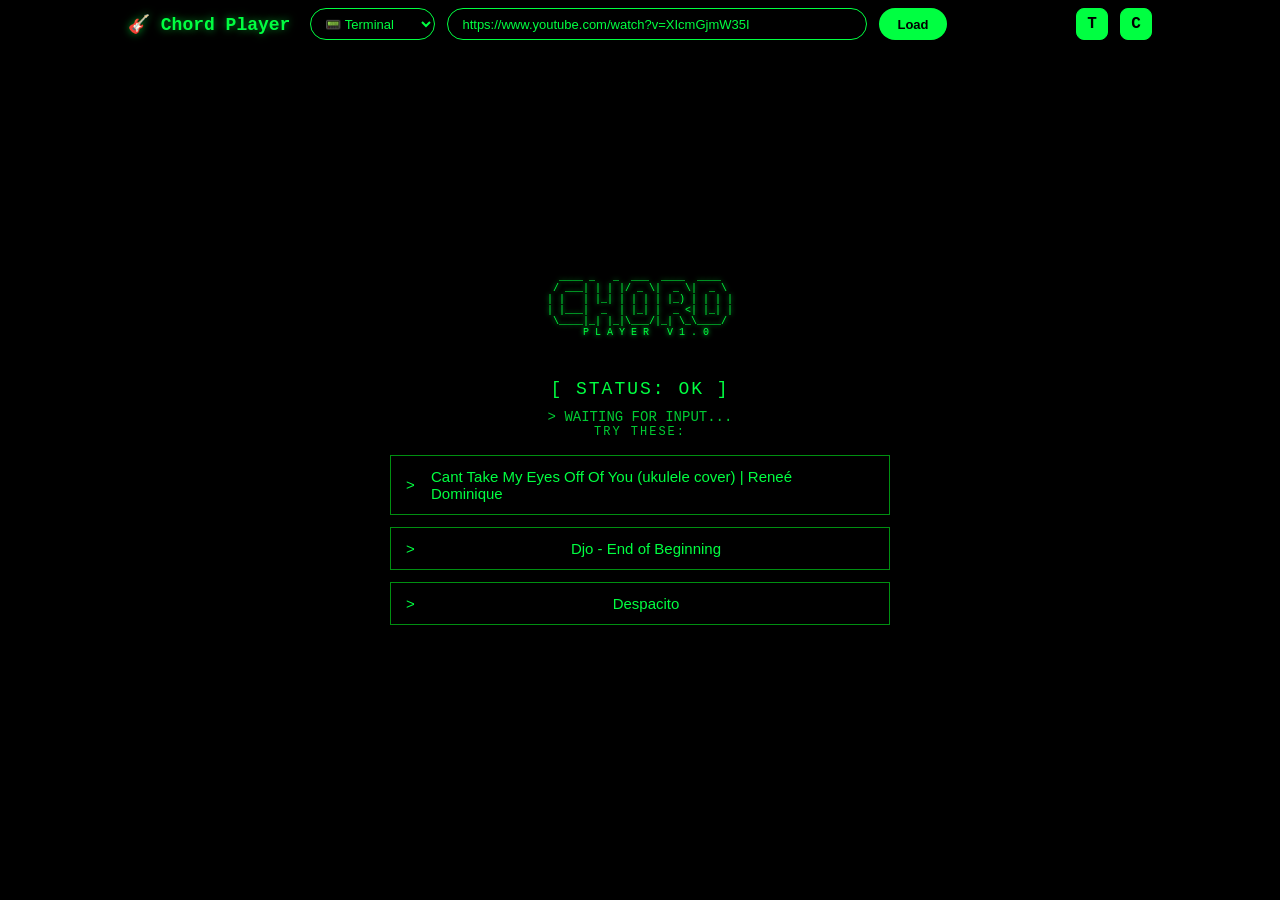
<file: chord-player/index.html>
<!DOCTYPE html>
<html lang="en">

<head>
  <meta charset="UTF-8">
  <meta name="viewport" content="width=device-width, initial-scale=1.0">
  <title>Chord Player - Free Chordify</title>
  <link rel="icon" type="image/png" href="favicon.png">
  <link rel="stylesheet" href="styles.css">
</head>

<body>
  <div class="app-container">
    <!-- Header -->
    <header class="header">
      <div class="header-left">
        <a href="/" class="logo-link">
          <h1>🎸 Chord Player</h1>
        </a>
      </div>
      <div class="header-right">
        <select id="theme-select" class="theme-select">
          <option value="theme-terminal">📟 Terminal</option>
          <option value="theme-cyberpunk">🎸 Cyberpunk</option>
          <option value="theme-nord">❄️ Nord Frost</option>
          <option value="theme-modern">✨ Modern</option>
          <option value="theme-dark">🌙 Dark Gold</option>
        </select>
        <input type="text" id="youtube-url" placeholder="Paste YouTube URL..." class="url-input"
          value="https://www.youtube.com/watch?v=XIcmGjmW35I" />
        <button id="load-btn" class="load-btn">Load</button>
        <a href="https://ukebuddy.com/ukulele-tuner" class="tuner-link" target="_blank" rel="noopener noreferrer"
          title="Ukulele Tuner">T</a>
        <a id="chordify-link" class="chordify-link" target="_blank" rel="noopener noreferrer"
          title="View on Chordify.net">C</a>
      </div>
    </header>

    <!-- Landing Section -->
    <div id="landing-section" class="landing-section">
      <div class="landing-content">
        <div class="hero-icon">🎸</div>
        <h2 class="landing-title">Ready to Jam?</h2>
        <p class="landing-subtitle">Paste a YouTube URL above and we'll fetch the chords for you in seconds.</p>
      </div>
      <div class="terminal-welcome">
        <pre class="ascii-art">
  ____ _   _  ___  ____  ____  
 / ___| | | |/ _ \|  _ \|  _ \ 
| |   | |_| | | | | |_) | | | |
| |___|  _  | |_| |  _ <| |_| |
 \____|_| |_|\___/|_| \_\____/ 
      P L A Y E R   v 1 . 0
        </pre>
        <p class="terminal-status">[ STATUS: OK ]</p>
        <p class="terminal-msg">> WAITING FOR INPUT...</p>
      </div>
      <div class="example-links">
        <span>Try these:</span>
        <button class="example-btn" data-url="https://www.youtube.com/watch?v=19cSv7zjdfU">Cant Take My Eyes Off Of
          You (ukulele cover) | Reneé Dominique</button>
        <button class="example-btn" data-url="https://www.youtube.com/watch?v=B3Z4XGAxJB0">Djo - End of
          Beginning</button>
        <button class="example-btn" data-url="https://www.youtube.com/watch?v=kJQP7kiw5Fk">Despacito</button>
      </div>

      <!-- Bookmarked Songs -->
      <div id="bookmarks-container" class="example-links hidden">
        <span>Saved:</span>
        <div id="bookmarks-list" class="bookmarks-list">
          <!-- Bookmarks will be inserted here -->
        </div>
      </div>
    </div>

    <!-- Loading State -->
    <div id="loading" class="loading hidden">
      <div class="spinner"></div>
      <p>Fetching chords from Chordify...</p>
    </div>

    <!-- Error State -->
    <div id="error" class="error hidden">
      <p id="error-message">Failed to load chords</p>
    </div>

    <!-- Player Section -->
    <div id="player-section" class="player-section hidden">
      <!-- Main Content: Chords + Video -->
      <div class="main-content">
        <!-- Left: Chord Display (3/4) -->
        <div class="chords-panel">
          <!-- Chord Display Container -->
          <div class="chord-display-container">
            <!-- Scrolling Chord Progression with Images -->
            <div class="chord-progression-container">
              <div class="song-header">
                <h2 id="song-title">Song Title</h2>
                <button id="bookmark-btn" class="bookmark-btn" title="Save to bookmarks">🔖 Save</button>
              </div>
              <div class="chord-progression-label">Chord Progression</div>
              <div id="chord-scroll" class="chord-scroll">
                <div class="playhead"></div>
                <div id="chord-timeline" class="chord-timeline"></div>
              </div>
            </div>

            <!-- Current Chord (Large Display) -->
            <div class="current-chord-section">
              <div class="current-chord-label">Current Chord</div>
              <div class="current-chord-display">
                <div class="chord-scroll-container">
                  <div id="chord-diagrams-scroll" class="chord-diagrams-scroll">
                    <div id="chord-diagrams-list" class="chord-diagrams-list">
                      <!-- Chord diagrams will be inserted here -->
                    </div>
                  </div>
                </div>
              </div>
            </div>
          </div>
        </div>

        <!-- Right: Video Panel (1/4) -->
        <div class="video-panel">
          <div class="video-container">
            <div id="youtube-player"></div>
          </div>
          <!-- Song Info below video -->
          <div class="song-info">
            <!-- All Unique Chords -->
            <div class="all-chords-section">
              <div class="all-chords-label">All Chords in Song</div>
              <div id="chord-grid" class="chord-grid"></div>
            </div>
          </div>
        </div>
      </div>
    </div>
  </div>

  <script src="app.js"></script>
</body>

</html>
</file>
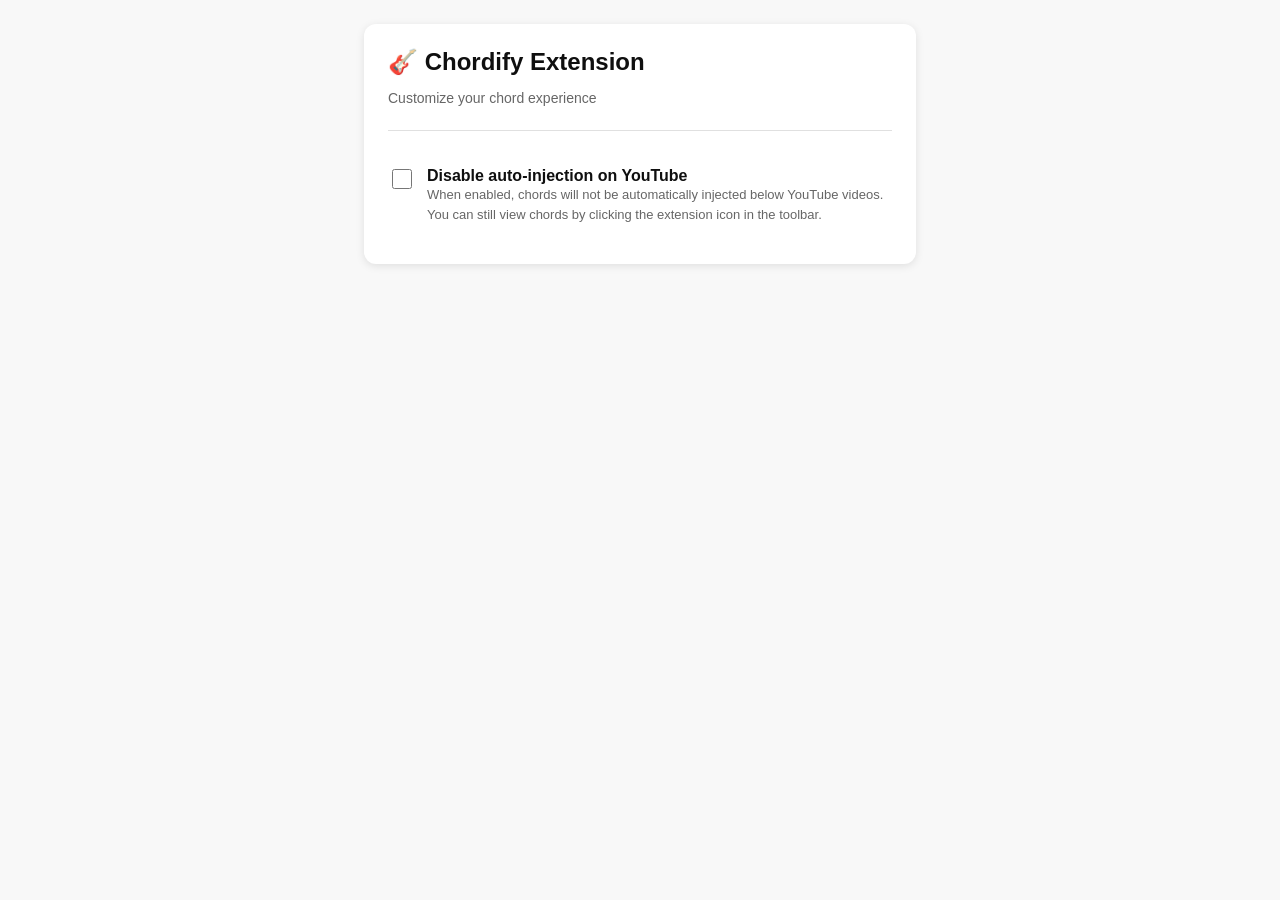
<file: extension/options.html>
<!DOCTYPE html>
<html>
<head>
  <meta charset="utf-8">
  <title>Chordify Extension Options</title>
  <style>
    * {
      box-sizing: border-box;
    }
    
    body {
      font-family: -apple-system, BlinkMacSystemFont, 'Segoe UI', Roboto, sans-serif;
      max-width: 600px;
      margin: 0 auto;
      padding: 24px;
      background: #f8f8f8;
    }
    
    .container {
      background: white;
      border-radius: 12px;
      padding: 24px;
      box-shadow: 0 2px 8px rgba(0,0,0,0.1);
    }
    
    h1 {
      margin: 0 0 8px 0;
      font-size: 24px;
      color: #0f0f0f;
    }
    
    .subtitle {
      color: #666;
      margin-bottom: 24px;
      font-size: 14px;
    }
    
    .settings-section {
      border-top: 1px solid #e0e0e0;
      padding-top: 20px;
      margin-top: 20px;
    }
    
    .setting-item {
      display: flex;
      align-items: flex-start;
      gap: 12px;
      padding: 16px 0;
    }
    
    .setting-item input[type="checkbox"] {
      width: 20px;
      height: 20px;
      margin-top: 2px;
      cursor: pointer;
    }
    
    .setting-content {
      flex: 1;
    }
    
    .setting-label {
      font-size: 16px;
      font-weight: 600;
      color: #0f0f0f;
      margin: 0 0 4px 0;
    }
    
    .setting-description {
      font-size: 13px;
      color: #666;
      margin: 0;
      line-height: 1.5;
    }
    
    .saved-indicator {
      position: fixed;
      bottom: 24px;
      right: 24px;
      background: #4CAF50;
      color: white;
      padding: 12px 20px;
      border-radius: 8px;
      font-size: 14px;
      opacity: 0;
      transform: translateY(10px);
      transition: all 0.3s ease;
    }
    
    .saved-indicator.visible {
      opacity: 1;
      transform: translateY(0);
    }
  </style>
</head>
<body>
  <div class="container">
    <h1>🎸 Chordify Extension</h1>
    <p class="subtitle">Customize your chord experience</p>
    
    <div class="settings-section">
      <div class="setting-item">
        <input type="checkbox" id="disable-injection-toggle">
        <div class="setting-content">
          <label class="setting-label" for="disable-injection-toggle">
            Disable auto-injection on YouTube
          </label>
          <p class="setting-description">
            When enabled, chords will not be automatically injected below YouTube videos. 
            You can still view chords by clicking the extension icon in the toolbar.
          </p>
        </div>
      </div>
    </div>
  </div>
  
  <div id="saved-indicator" class="saved-indicator">✓ Settings saved</div>
  
  <script src="options.js"></script>
</body>
</html>
</file>
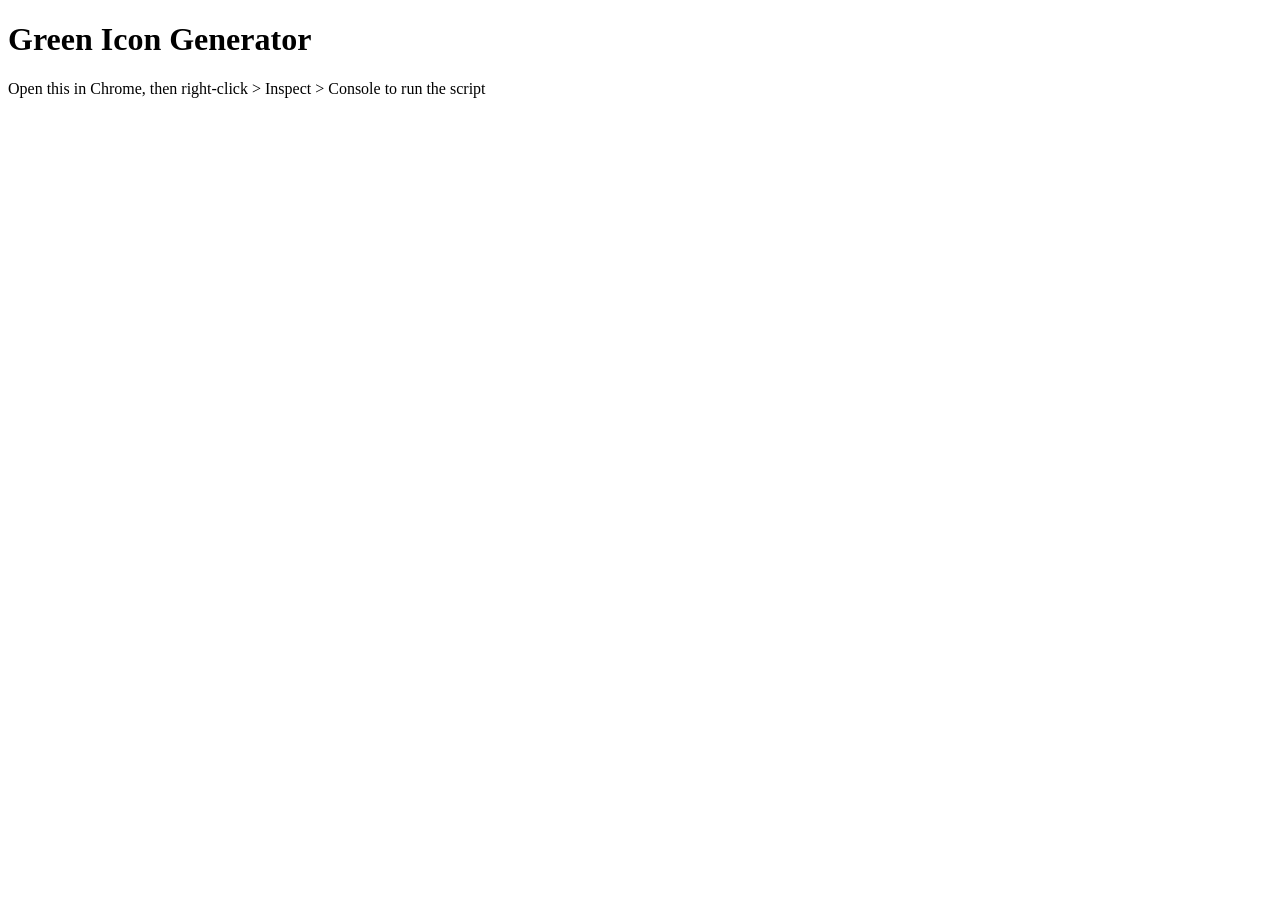
<file: extension/icons/create_green_icons.html>
<!DOCTYPE html>
<html>
<head><title>Create Green Icons</title></head>
<body>
<h1>Green Icon Generator</h1>
<p>Open this in Chrome, then right-click > Inspect > Console to run the script</p>
<canvas id="canvas"></canvas>
<script>
// Create green versions of the icons using canvas
function createGreenIcon(size) {
  const canvas = document.getElementById('canvas');
  canvas.width = size;
  canvas.height = size;
  const ctx = canvas.getContext('2d');
  
  // Green background circle
  ctx.fillStyle = '#4CAF50';
  ctx.beginPath();
  ctx.arc(size/2, size/2, size/2, 0, Math.PI * 2);
  ctx.fill();
  
  // White music note
  ctx.fillStyle = '#FFFFFF';
  const noteX = size * 0.35;
  const noteY = size * 0.3;
  const noteWidth = size * 0.3;
  const noteHeight = size * 0.5;
  
  // Note head
  ctx.beginPath();
  ctx.ellipse(noteX, noteY + noteHeight * 0.8, noteWidth/2, noteHeight/3, -0.3, 0, Math.PI * 2);
  ctx.fill();
  
  // Note stem
  ctx.fillRect(noteX + noteWidth/4, noteY, noteWidth/5, noteHeight * 0.7);
  
  // Download button
  const link = document.createElement('a');
  link.download = `green-icon-${size}.png`;
  link.href = canvas.toDataURL();
  link.click();
  
  console.log(`Green icon ${size}x${size} created!`);
}

// Generate all sizes
[16, 32, 48].forEach(size => {
  setTimeout(() => createGreenIcon(size), size * 100);
});
</script>
</body>
</html>
</file>
<file: chord-player/styles.css>
:root {
  --bg-gradient: linear-gradient(135deg, #667eea 0%, #764ba2 100%);
  --app-bg: #ffffff;
  --header-bg: linear-gradient(135deg, #065fd4 0%, #0f0f0f 100%);
  --header-text: #ffffff;
  --panel-bg: #f5f5f5;
  --panel-sidebar-bg: #ffffff;
  --panel-border: #e0e0e0;
  --card-bg: #ffffff;
  --card-shadow: rgba(0, 0, 0, 0.1);
  --accent-color: #065fd4;
  --accent-hover: #0549a8;
  --text-primary: #0f0f0f;
  --text-secondary: #666666;
  --input-bg: rgba(255, 255, 255, 0.08);
  --input-border: rgba(255, 255, 255, 0.2);
  --btn-bg: #065fd4;
  --btn-text: #ffffff;
  --btn-secondary-bg: #ffffff;
  --btn-secondary-text: #065fd4;
  --playhead-color: #ff0000;
  --beat-bg: #ffffff;
  --beat-has-chord: #f0f4ff;
  --beat-border: #e0e0e0;
  --font-main: -apple-system, BlinkMacSystemFont, 'Segoe UI', Roboto, Oxygen, Ubuntu, sans-serif;
  --font-mono: 'SFMono-Regular', Consolas, 'Liberation Mono', Menlo, monospace;
  --scrollbar-track: #f1f1f1;
  --scrollbar-thumb: var(--accent-color);
}

body.theme-dark {
  --bg-gradient: linear-gradient(135deg, #0f0c29 0%, #302b63 50%, #24243e 100%);
  --app-bg: #1a1a1a;
  --header-bg: linear-gradient(135deg, #000000 0%, #302b63 100%);
  --panel-bg: #121212;
  --panel-sidebar-bg: #1a1a1a;
  --panel-border: #333333;
  --card-bg: #242424;
  --card-shadow: rgba(0, 0, 0, 0.4);
  --accent-color: #f1c40f;
  --accent-hover: #f39c12;
  --text-primary: #ecf0f1;
  --text-secondary: #bdc3c7;
  --btn-bg: #f1c40f;
  --btn-text: #1a1a1a;
  --btn-secondary-bg: #f1c40f;
  --btn-secondary-text: #1a1a1a;
  --beat-bg: #242424;
  --beat-has-chord: #2c3e50;
  --beat-border: #333333;
  --scrollbar-track: #121212;
  --scrollbar-thumb: var(--accent-color);
}

body.theme-terminal {
  --bg-gradient: #000000;
  --app-bg: #000000;
  --header-bg: #000000;
  --header-text: #00ff41;
  --panel-bg: #050505;
  --panel-sidebar-bg: #000000;
  --panel-border: #008f11;
  --card-bg: #000000;
  --card-shadow: 0 0 10px #00ff41;
  --accent-color: #00ff41;
  --accent-hover: #00cc33;
  --text-primary: #00ff41;
  --text-secondary: #008f11;
  --input-bg: #000000;
  --input-border: #00ff41;
  --btn-bg: #00ff41;
  --btn-text: #000000;
  --btn-secondary-bg: #00ff41;
  --btn-secondary-text: #000000;
  --playhead-color: #00ff41;
  --beat-bg: #000000;
  --beat-has-chord: #001a00;
  --beat-border: #003300;
  --font-main: var(--font-mono);
  --scrollbar-track: #000000;
  --scrollbar-thumb: #00ff41;
}


body.theme-terminal img,
body.theme-dark img,
body.theme-cyberpunk img {
  filter: invert(0.9) contrast(1.2);
}

#song-title body.theme-terminal .beat-chord-name,
body.theme-terminal h1,
body.theme-terminal h2,
body.theme-terminal .all-chords-label,
body.theme-terminal .current-chord-label {
  text-shadow: 0 0 8px rgba(0, 255, 65, 0.6);
}

body.theme-terminal .beat-cell.active {
  box-shadow: 0 0 15px #00ff41;
}

body.theme-cyberpunk {
  --bg-gradient: linear-gradient(135deg, #120458 0%, #7d12ff 100%);
  --app-bg: #0d0221;
  --header-bg: linear-gradient(135deg, #ff0055 0%, #7d12ff 100%);
  --panel-bg: #0d0221;
  --panel-sidebar-bg: #0d0221;
  --panel-border: #ff0055;
  --card-bg: #1a084d;
  --card-shadow: 0 0 15px rgba(255, 0, 85, 0.4);
  --accent-color: #00e5ff;
  --accent-hover: #00b8cc;
  --text-primary: #ffffff;
  --text-secondary: #9d9d9d;
  --btn-bg: #00e5ff;
  --btn-text: #0d0221;
  --btn-secondary-bg: #00e5ff;
  --btn-secondary-text: #0d0221;
  --playhead-color: #ff0055;
  --beat-bg: #1a084d;
  --beat-has-chord: #2a0e7a;
  --beat-border: #ff0055;
  --scrollbar-track: #0d0221;
  --scrollbar-thumb: var(--accent-color);
}

body.theme-cyberpunk .beat-cell.active {
  box-shadow: 0 0 20px #00e5ff, 0 0 5px #ff0055;
}

body.theme-cyberpunk .current-chord-section {
  border: 1px solid #ff0055;
  box-shadow: 0 0 20px rgba(255, 0, 85, 0.2);
}

body.theme-nord {
  --bg-gradient: linear-gradient(135deg, #2e3440 0%, #4c566a 100%);
  --app-bg: #eceff4;
  --header-bg: #2e3440;
  --panel-bg: #e5e9f0;
  --panel-sidebar-bg: #eceff4;
  --panel-border: #d8dee9;
  --card-bg: #ffffff;
  --card-shadow: rgba(0, 0, 0, 0.05);
  --accent-color: #88c0d0;
  --accent-hover: #81a1c1;
  --text-primary: #2e3440;
  --text-secondary: #4c566a;
  --btn-bg: #88c0d0;
  --btn-text: #2e3440;
  --btn-secondary-bg: #88c0d0;
  --btn-secondary-text: #2e3440;
  --beat-bg: #ffffff;
  --beat-has-chord: #d8dee9;
  --beat-border: #eceff4;
  --scrollbar-track: #e5e9f0;
  --scrollbar-thumb: var(--accent-color);
}

* {
  margin: 0;
  padding: 0;
  box-sizing: border-box;
}

/* Global theme-aware scrollbars */
body {
  scrollbar-color: var(--scrollbar-thumb) var(--scrollbar-track);
}

::-webkit-scrollbar {
  width: 10px;
  height: 10px;
}

::-webkit-scrollbar-track {
  background: var(--scrollbar-track);
}

::-webkit-scrollbar-thumb {
  background: var(--scrollbar-thumb);
  border-radius: 5px;
  border: 2px solid var(--scrollbar-track);
}

::-webkit-scrollbar-thumb:hover {
  filter: brightness(1.2);
}

body {
  font-family: var(--font-main);
  background: var(--bg-gradient);
  min-height: 100vh;
  padding: 0;
  margin: 0;
  color: var(--text-primary);
  transition: background 0.3s ease, color 0.3s ease;
}

.app-container {
  max-width: 100%;
  margin: 0;
  background: var(--app-bg);
  min-height: 100vh;
  transition: background 0.3s ease;
}

/* Header */
.header {
  background: var(--header-bg);
  color: var(--header-text);
  padding: 8px 10%;
  display: flex;
  align-items: center;
  justify-content: flex-start;
  gap: 20px;
  position: sticky;
  top: 0;
  z-index: 100;
  transition: all 0.3s ease;
}

.theme-select {
  padding: 6px 10px;
  font-size: 13px;
  border-radius: 20px;
  background: var(--input-bg);
  color: var(--header-text);
  border: 1px solid var(--input-border);
  outline: none;
  cursor: pointer;
  transition: all 0.2s;
}

.theme-select option {
  background: #222;
  color: white;
}

.header-left {
  flex-shrink: 0;
}

.logo-link {
  text-decoration: none;
  color: inherit;
  transition: opacity 0.2s;
}

.logo-link:hover {
  opacity: 0.8;
}

.header h1 {
  font-size: 18px;
  margin: 0;
  white-space: nowrap;
}

.header-right {
  display: flex;
  gap: 12px;
  flex: 1;
}

/* Individual elements in header right */
.theme-select {
  flex-shrink: 0;
}

.url-input {
  width: 420px;
  max-width: 100%;
  padding: 6px 14px;
  font-size: 13px;
  border: 1px solid var(--input-border);
  border-radius: 20px;
  outline: none;
  background: var(--input-bg);
  color: var(--header-text);
  transition: all 0.3s cubic-bezier(0.4, 0, 0.2, 1);
}

.url-input::placeholder {
  color: rgba(255, 255, 255, 0.5);
}

.url-input:focus {
  width: 500px;
  background: rgba(255, 255, 255, 0.15);
  border-color: rgba(255, 255, 255, 0.4);
}

.load-btn {
  padding: 6px 18px;
  font-size: 13px;
  font-weight: 600;
  background: var(--btn-secondary-bg);
  color: var(--btn-secondary-text);
  border: none;
  border-radius: 20px;
  cursor: pointer;
  transition: all 0.2s;
  white-space: nowrap;
  flex-shrink: 0;
}

.load-btn:hover {
  filter: brightness(0.9);
  transform: translateY(-1px);
}

/* Header Icon Buttons (C and T) */
.chordify-link,
.tuner-link {
  display: flex !important;
  align-items: center;
  justify-content: center;
  width: 32px;
  height: 32px;
  background: var(--btn-bg);
  color: var(--btn-text);
  text-decoration: none;
  font-size: 16px;
  font-weight: 800;
  border-radius: 8px;
  cursor: pointer;
  transition: all 0.2s;
  flex-shrink: 0;
  border: 1px solid var(--input-border);
}

.tuner-link {
  margin-left: auto;
}

.chordify-link:hover,
.tuner-link:hover {
  filter: brightness(0.9);
  transform: translateY(-1px);
  text-decoration: none;
}

/* Loading */
.loading {
  padding: 60px 20px;
  text-align: center;
  color: var(--text-secondary);
}

.spinner {
  border: 4px solid var(--panel-border);
  border-top: 4px solid var(--accent-color);
  border-radius: 50%;
  width: 50px;
  height: 50px;
  animation: spin 1s linear infinite;
  margin: 0 auto 16px;
}

@keyframes spin {
  0% {
    transform: rotate(0deg);
  }

  100% {
    transform: rotate(360deg);
  }
}

/* Error */
.error {
  padding: 20px;
  background: #fee;
  color: #c00;
  text-align: center;
  border-top: 1px solid #fcc;
}

/* Player Layout */
.player-section {
  padding: 0;
}

.main-content {
  display: flex;
  flex-wrap: wrap;
  align-items: flex-start;
}

.chords-panel {
  flex: 3;
  min-width: 0;
  padding: 16px;
  background: var(--panel-bg);
  transition: background 0.3s ease;
}

.video-panel {
  flex: 1;
  min-width: 280px;
  padding: 0;
  background: var(--panel-sidebar-bg);
  border-left: 1px solid var(--panel-border);
  display: flex;
  flex-direction: column;
  transition: all 0.3s ease;
}

.video-container {
  width: 100%;
  aspect-ratio: 16 / 9;
  background: #000;
  position: relative;
}

#youtube-player {
  width: 100%;
  height: 100%;
}

.chord-display-container {
  background: var(--panel-bg);
  border-radius: 12px;
  padding: 0;
}

.chord-display-container>div {
  margin-bottom: 20px;
}

.chord-display-container>div:last-child {
  margin-bottom: 0;
}

.song-info {
  padding: 1px;
  background: var(--panel-sidebar-bg);
}

/* Song header with title and bookmark */
.song-header {
  display: flex;
  justify-content: space-between;
  align-items: center;
  gap: 20px;
  margin-bottom: 20px;
  width: 100%;
}

/* Song Title in Chord Progression Container */
#song-title {
  font-size: 24px;
  font-weight: 700;
  color: var(--text-primary);
  text-align: left;
  flex: 1;
  margin: 0;
}

.bookmark-btn {
  padding: 8px 16px;
  font-size: 13px;
  font-weight: 600;
  background: var(--btn-bg);
  color: var(--btn-text);
  border: none;
  border-radius: 20px;
  cursor: pointer;
  transition: all 0.2s;
  display: flex;
  align-items: center;
  gap: 6px;
  white-space: nowrap;
}

.bookmark-btn:hover {
  filter: brightness(1.1);
  transform: translateY(-2px);
  box-shadow: 0 4px 12px var(--card-shadow);
}

.bookmark-btn.saved {
  background: #27ae60;
  color: white;
}

.bookmarks-list {
  display: flex;
  flex-direction: column;
  gap: 12px;
  width: 100%;
  align-items: center;
}

.bookmark-item-container {
  display: flex;
  gap: 8px;
  width: 100%;
  max-width: 500px;
}

.bookmark-item-container .example-btn {
  flex: 1;
}

.remove-bookmark-btn {
  background: none;
  border: 1px solid var(--panel-border);
  color: var(--text-secondary);
  width: 44px;
  height: 44px;
  border-radius: 14px;
  display: flex;
  align-items: center;
  justify-content: center;
  cursor: pointer;
  transition: all 0.2s;
  font-size: 18px;
}

.remove-bookmark-btn:hover {
  background: #ff4757;
  color: white;
  border-color: #ff4757;
}

body.theme-terminal .remove-bookmark-btn {
  border-radius: 0;
  color: var(--accent-color);
  border-color: var(--accent-color);
}

body.theme-terminal .remove-bookmark-btn:hover {
  background: var(--accent-color);
  color: black;
}

/* Current Chord Section */
.current-chord-section {
  text-align: center;
  margin-bottom: 20px;
  padding: 16px;
  background: var(--card-bg);
  border-radius: 12px;
  box-shadow: 0 4px 12px var(--card-shadow);
  transition: all 0.3s ease;
}

.current-chord-label {
  font-size: 11px;
  color: var(--text-secondary);
  text-transform: uppercase;
  letter-spacing: 1px;
  margin-bottom: 12px;
  text-align: center;
}

.current-chord-display {
  display: inline-block;
  width: 100%;
}

/* Chord Diagrams Scroll Container */
.chord-scroll-container {
  width: 100%;
  overflow: hidden;
}

.chord-diagrams-scroll {
  height: 310px;
  overflow-x: auto;
  overflow-y: hidden;
  border: 2px solid var(--panel-border);
  border-radius: 8px;
  background: var(--beat-bg);
  position: relative;
  transition: all 0.3s ease;
}

.chord-diagrams-scroll::-webkit-scrollbar {
  height: 8px;
}

.chord-diagrams-scroll::-webkit-scrollbar-track {
  background: var(--scrollbar-track);
  border-radius: 4px;
}

.chord-diagrams-scroll::-webkit-scrollbar-thumb {
  background: var(--scrollbar-thumb);
  border-radius: 4px;
}

.chord-diagrams-list {
  display: inline-flex;
  flex-direction: row;
  height: 100%;
  align-items: flex-start;
  padding: 20px;
  gap: 24px;
}

/* Chord diagram item in scroll list */
.chord-diagram-item {
  display: inline-flex;
  flex-direction: column;
  height: 100%;
  align-items: center;
  gap: 1px;
  padding: 1px;
  background: var(--card-bg);
  border-radius: 8px;
  box-shadow: 0 2px 6px var(--card-shadow);
  flex-shrink: 0;
  transition: all 0.2s;
  border: 2px solid transparent;
}

.chord-diagram-item.active {
  border-color: var(--accent-color);
  background: var(--beat-has-chord);
  transform: scale(1.05);
}

.chord-diagram-item img {
  height: 100%;
  width: auto;
  object-fit: contain;
}



/* Chord Progression (Scrolling Horizontal) */
.chord-progression-container {
  margin-bottom: 20px;
  background: var(--card-bg);
  border-radius: 12px;
  padding: 16px;
}

.chord-progression-label {
  font-size: 11px;
  color: var(--text-secondary);
  text-transform: uppercase;
  letter-spacing: 1px;
  margin-bottom: 12px;
  text-align: center;
}

.chord-scroll {
  height: 80px;
  overflow-x: auto;
  overflow-y: hidden;
  border: 2px solid var(--panel-border);
  border-radius: 8px;
  padding: 0;
  background: var(--beat-bg);
  position: relative;
  white-space: nowrap;
}

.playhead {
  position: absolute;
  top: 0;
  left: 20%;
  width: 2px;
  height: 100%;
  background-color: var(--playhead-color);
  z-index: 10;
  pointer-events: none;
  /* Don't block clicking beats or scrolling */
  box-shadow: 0 0 5px var(--playhead-color);
}

.chord-scroll::-webkit-scrollbar {
  height: 8px;
}

.chord-scroll::-webkit-scrollbar-track {
  background: var(--scrollbar-track);
  border-radius: 4px;
}

.chord-scroll::-webkit-scrollbar-thumb {
  background: var(--scrollbar-thumb);
  border-radius: 4px;
}

.chord-timeline {
  display: inline-flex;
  flex-direction: row;
  height: 100%;
  align-items: stretch;
}

/* Measure separator (thick line) */
.measure-separator {
  width: 2px;
  background: var(--text-primary);
  flex-shrink: 0;
  margin: 0 1px;
}

/* Beat cell - like Chordify grid */
.beat-cell {
  width: 50px;
  height: 100%;
  border: 1px solid var(--beat-border);
  background: var(--beat-bg);
  flex-shrink: 0;
  display: flex;
  flex-direction: column;
  align-items: center;
  justify-content: center;
  position: relative;
  transition: background 0.15s;
}

.beat-cell.has-chord {
  background: var(--beat-has-chord);
}

.beat-cell.active {
  background: var(--accent-color);
}

.beat-cell.active .beat-chord-name {
  color: var(--btn-text);
}

/* Chord name in beat cell */
/* Chord name display */
.beat-chord-name {
  font-size: 40px;
  font-weight: 600;
  color: var(--text-primary);
  text-align: center;
}

sub {
  font-size: 10px;
  vertical-align: sub;
}

.chord-suffix-sub {
  font-size: 10px;
  vertical-align: sub;
  font-weight: 600;
}

.chord-suffix {
  font-size: 11px;
  vertical-align: baseline;
  margin-left: 2px;
}

/* Mobile Adjustments for Header */
@media (max-width: 900px) {
  .header {
    flex-direction: column;
    padding: 12px;
  }

  .header-right {
    width: 100%;
    overflow-x: auto;
  }
}

/* All Chords Grid */
.all-chords-section {
  background: var(--panel-sidebar-bg);
  border-radius: 0;
  padding: 16px;
  border-top: 1px solid var(--panel-border);
}

.all-chords-label {
  font-size: 11px;
  color: var(--text-secondary);
  text-transform: uppercase;
  letter-spacing: 1px;
  margin-bottom: 12px;
}

.chord-grid {
  display: grid;
  grid-template-columns: repeat(auto-fill, minmax(70px, 1fr));
  gap: 12px;
}

.chord-grid-item {
  display: flex;
  flex-direction: column;
  align-items: center;
  gap: 6px;
}

.chord-grid-item img {
  max-width: 100%;
  height: auto;
  border-radius: 6px;
  box-shadow: 0 2px 6px rgba(0, 0, 0, 0.1);
}

.chord-grid-name {
  font-size: 11px;
  font-weight: 700;
  color: var(--text-primary);
  display: flex;
  align-items: center;
  gap: 4px;
}

.chord-count {
  font-size: 9px;
  font-weight: 600;
  color: var(--text-secondary);
  background: var(--beat-has-chord);
  padding: 0px 4px;
  border-radius: 4px;
  border: 1px solid var(--panel-border);
}

/* Utility */
.hidden {
  display: none !important;
}

/* Responsive */
@media (max-width: 900px) {
  .main-content {
    flex-direction: column;
  }

  .chords-panel {
    flex: none;
    overflow-y: visible;
  }

  .video-panel {
    flex: none;
    width: 100%;
    min-width: auto;
  }

  .video-container {
    position: relative;
    aspect-ratio: 16 / 9;
  }

  .player-section {
    height: auto;
  }
}

/* Landing Section */
.landing-section {
  display: flex;
  flex-direction: column;
  align-items: center;
  justify-content: center;
  min-height: calc(100vh - 100px);
  padding: 40px;
  text-align: center;
  background: var(--app-bg);
  color: var(--text-primary);
  transition: all 0.3s ease;
}

.landing-content {
  max-width: 600px;
  animation: fadeIn 0.8s ease-out;
}

.hero-icon {
  font-size: 80px;
  margin-bottom: 24px;
  animation: float 4s ease-in-out infinite;
}

.landing-title {
  font-size: 48px;
  font-weight: 800;
  margin-bottom: 16px;
  background: linear-gradient(135deg, var(--accent-color), #ff0055);
  -webkit-background-clip: text;
  background-clip: text;
  -webkit-text-fill-color: transparent;
}

.landing-subtitle {
  font-size: 18px;
  color: var(--text-secondary);
  line-height: 1.6;
  margin-bottom: 32px;
}

.example-links {
  display: flex;
  flex-direction: column;
  gap: 12px;
  align-items: center;
}

.example-links span {
  font-size: 12px;
  text-transform: uppercase;
  letter-spacing: 2px;
  opacity: 0.6;
  margin-bottom: 4px;
}

.example-btn {
  padding: 12px 28px;
  background: var(--card-bg);
  border: 1px solid var(--panel-border);
  border-radius: 14px;
  color: var(--text-primary);
  cursor: pointer;
  transition: all 0.3s cubic-bezier(0.4, 0, 0.2, 1);
  font-size: 15px;
  font-weight: 500;
  width: 100%;
  max-width: 500px;
  box-shadow: 0 4px 12px rgba(0, 0, 0, 0.05);
  display: flex;
  align-items: center;
  justify-content: center;
}

.example-btn:hover {
  background: var(--btn-bg);
  color: var(--btn-text);
  transform: translateY(-2px);
  box-shadow: 0 8px 25px rgba(0, 0, 0, 0.1);
  border-color: var(--btn-bg);
}

/* Theme Overrides for Landing Section */

/* Dark Gold Theme - Landing */
body.theme-dark .landing-title {
  background: linear-gradient(135deg, #f1c40f, #e67e22);
  -webkit-background-clip: text;
  background-clip: text;
  -webkit-text-fill-color: transparent;
}

/* Terminal Theme - Landing */
body.theme-terminal .landing-content {
  display: none !important;
}

.terminal-welcome {
  display: none;
}

body.theme-terminal .terminal-welcome {
  display: flex !important;
  flex-direction: column;
  align-items: center;
  font-family: var(--font-mono);
  color: var(--accent-color);
  text-transform: uppercase;
}

/* Terminal Theme Button Style */
body.theme-terminal .example-btn {
  border-radius: 0;
  border-width: 1px;
  text-align: left;
  padding-left: 40px;
  position: relative;
}

body.theme-terminal .example-btn::before {
  content: ">";
  position: absolute;
  left: 15px;
  color: var(--accent-color);
}

body.theme-terminal .example-links span {
  font-family: var(--font-mono);
  color: var(--accent-color);
  opacity: 0.8;
}

body.theme-terminal .ascii-art {
  font-family: var(--font-mono);
  font-size: 10px;
  line-height: 1.1;
  margin-bottom: 30px;
  color: var(--accent-color);
  text-shadow: 0 0 5px var(--accent-color);
  white-space: pre;
  display: inline-block;
  text-align: left;
}

body.theme-terminal .terminal-status {
  font-size: 18px;
  margin-bottom: 10px;
  letter-spacing: 2px;
}

body.theme-terminal .terminal-msg {
  font-size: 14px;
  opacity: 0.8;
  animation: blink 1s step-end infinite;
}

/* Cyberpunk Theme - Landing */
body.theme-cyberpunk .landing-title {
  background: linear-gradient(135deg, #00e5ff, #ff0055);
  -webkit-background-clip: text;
  background-clip: text;
  -webkit-text-fill-color: transparent;
  text-transform: uppercase;
  letter-spacing: 4px;
  text-shadow: 0 0 10px rgba(0, 229, 255, 0.5);
}

body.theme-cyberpunk .example-btn {
  border-radius: 0;
  border: 2px solid #ff0055;
  clip-path: polygon(10% 0, 100% 0, 100% 70%, 90% 100%, 0 100%, 0 30%);
}

/* Nord Frost Theme - Landing */
body.theme-nord .landing-title {
  background: linear-gradient(135deg, #88c0d0, #81a1c1);
  -webkit-background-clip: text;
  background-clip: text;
  -webkit-text-fill-color: transparent;
}

/* Animations */
@keyframes fadeIn {
  from {
    opacity: 0;
    transform: translateY(20px);
  }

  to {
    opacity: 1;
    transform: translateY(0);
  }
}

@keyframes float {

  0%,
  100% {
    transform: translateY(0);
  }

  50% {
    transform: translateY(-15px);
  }
}

@keyframes blink {
  50% {
    opacity: 0;
  }
}
</file>
